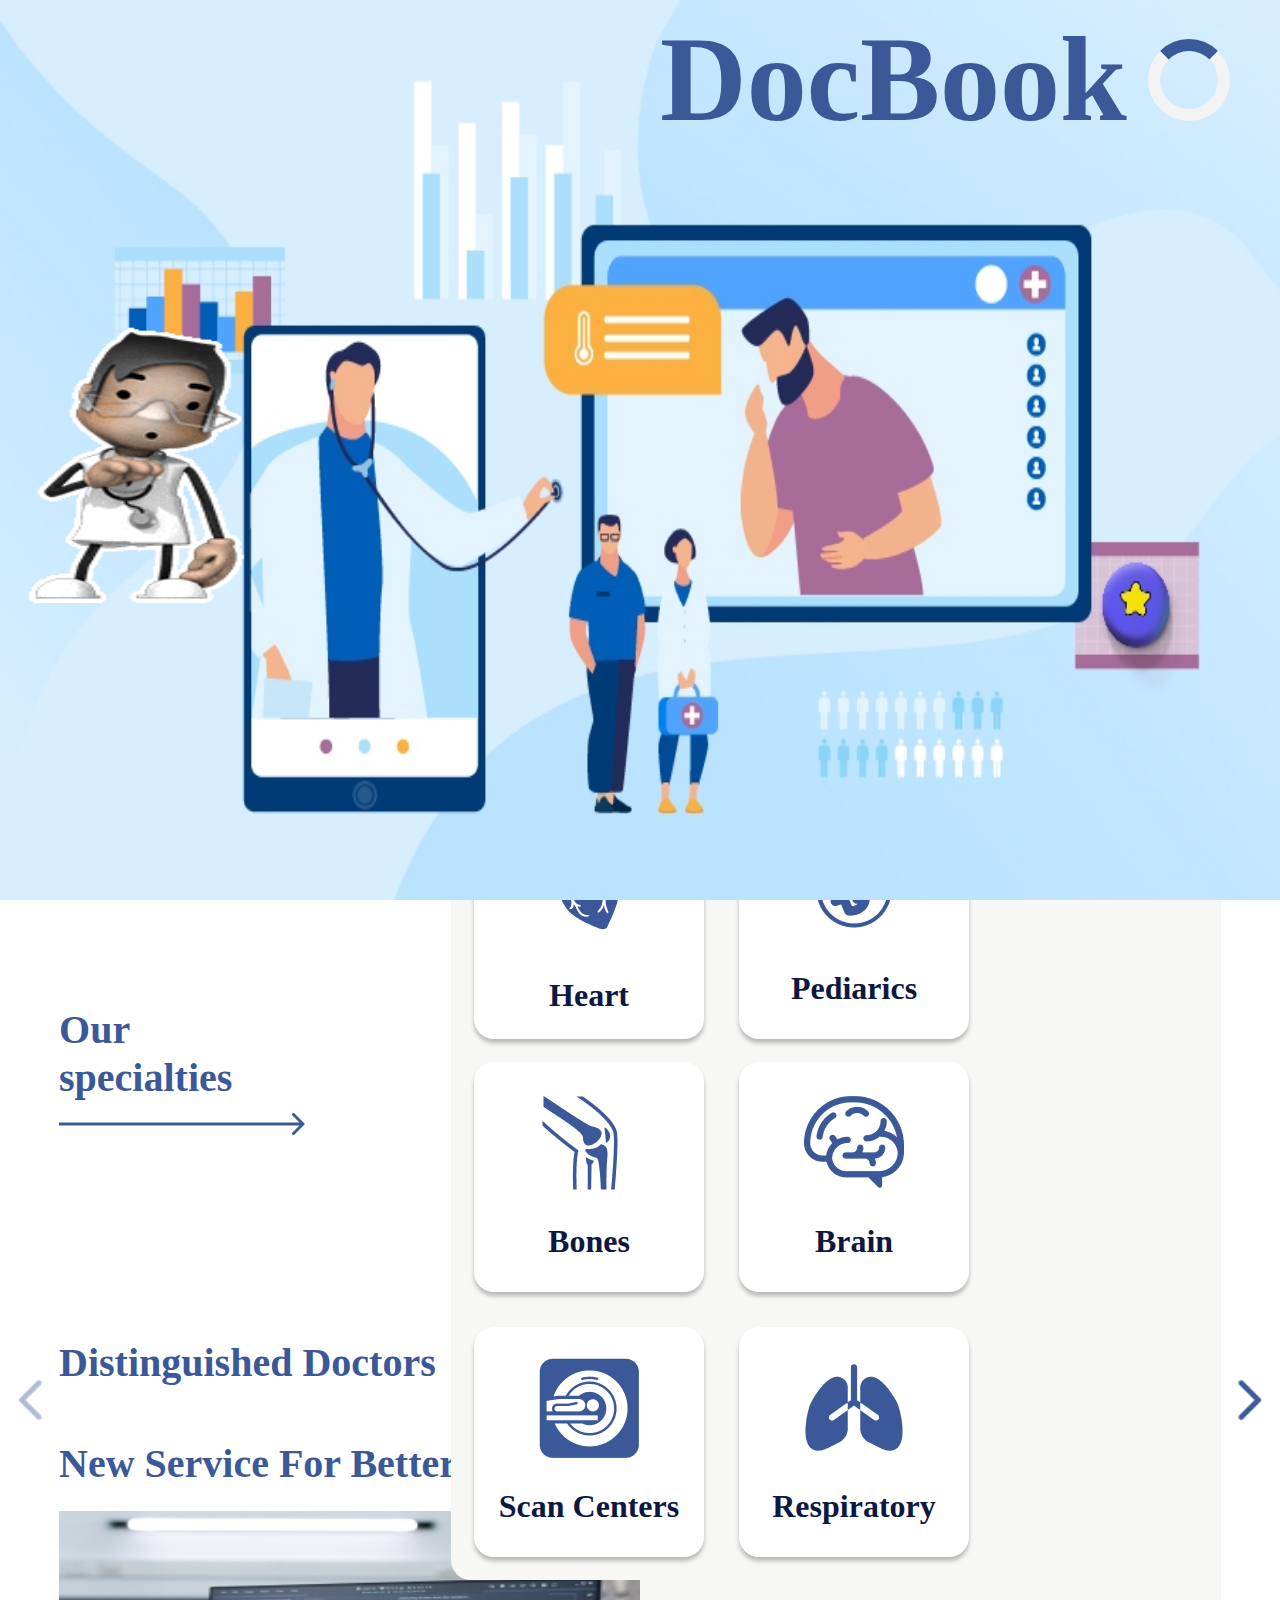
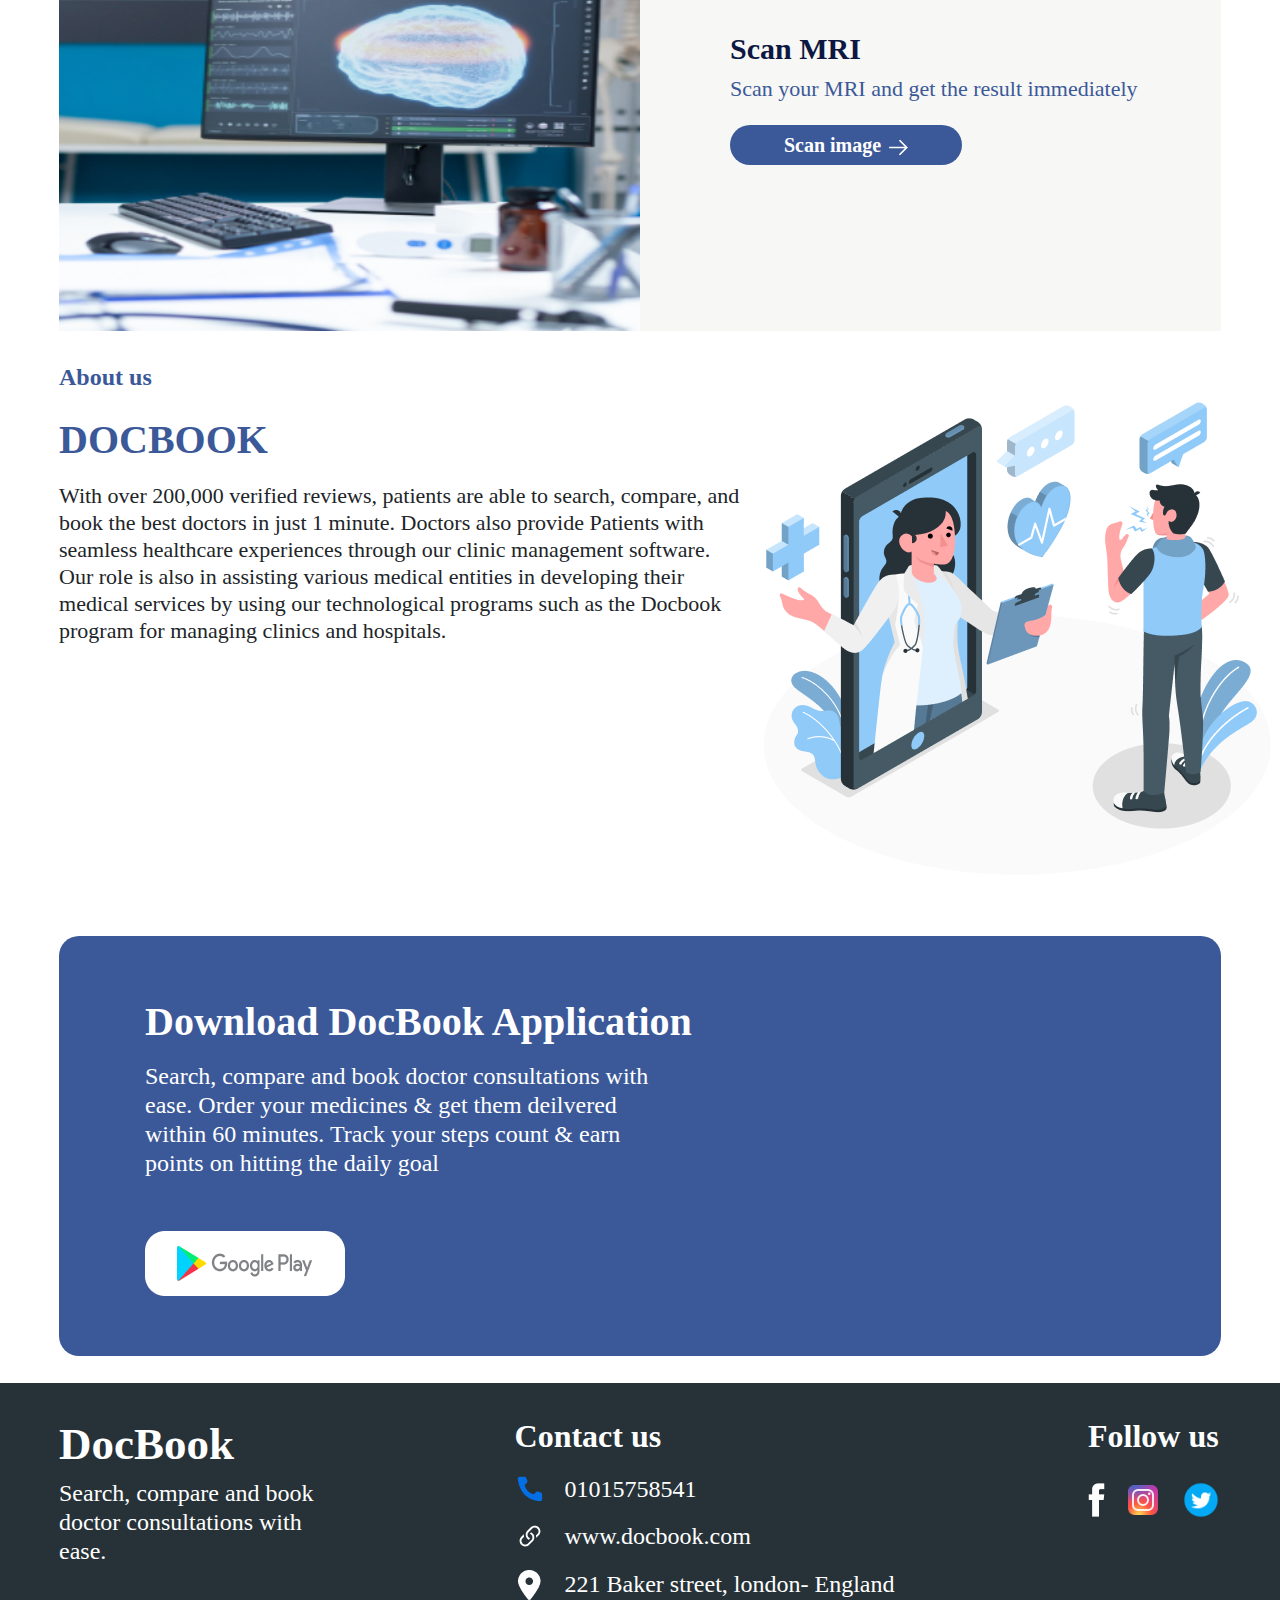
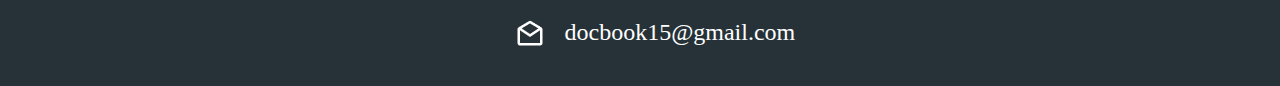
<file: index.html>
<!DOCTYPE html>
<html lang="en" style="overflow: hidden">
    <head>
        <meta charset="UTF-8">
        <meta http-equiv="X-UA-Compatible" content="IE=edge">
        <meta name="viewport" content="width=device-width, initial-scale=1.0">
        <title>DocBook</title>
        <link rel="stylesheet" href="css/aid/bootstrap.min.css">
        <link rel="stylesheet" href="css/aid/all.min.css">
        <link rel="stylesheet" href="css/style.css">
    </head>
    <body>
        <div id="overlay"></div>
        <div id="content">
            <div class="are2"></div>
            <div class="over"></div>
            <div class="sign-in"></div>
            <div class="are"></div>
            <header></header>
            <div class="landing">
                <h2>Consult a doctor anytime, anywhere by <span>video call</span></h2>
                <p>Talk to doctors using video quickly and easily from your place and also using conversations</p>
                <div>
                    <button>Call a doctor video</button>
                    <button>Unlimited chat</button>
                </div>
            </div>
            <div class="specialties">
                <div class="content">
                    <div>
                        <h3>Our specialties</h3>
                        <img src="images/arrow.png">
                    </div>
                    <div class="parent">
                        <div>
                            <img src="images/heart.png">
                            <h4>Heart</h4>
                        </div>
                        <div>
                            <img src="images/pediarics.png">
                            <h4>Pediarics</h4>
                        </div>
                        <div>
                            <img src="images/bones.png">
                            <h4>Bones</h4>
                        </div>
                        <div>
                            <img src="images/brain.png">
                            <h4>Brain</h4>
                        </div>
                        <div>
                            <img src="images/scan.png">
                            <h4>Scan Centers</h4>
                        </div>
                        <div>
                            <img src="images/respiratory.png">
                            <h4>Respiratory</h4>
                        </div>
                    </div>
                </div>
            </div>
            <div class="distinguished">
                <div class="content">
                    <h3>Distinguished Doctors</h3>
                    <div class="parent"></div>
                    <span></span>
                    <img src="images/slider.png" class="slider1">
                    <img src="images/slider2.png" class="slider2">
                </div>
            </div>
            <div class="new">
                <div class="content">
                    <h3>New Service For Better Healthcare</h3>
                    <div class="box">
                        <img src="images/mri.png" class="mri">
                        <div>
                            <h5>Scan MRI</h5>
                            <p>Scan your MRI and get the result immediately</p>
                            <button>Scan image<img src="images/arrow2.png"></button>
                        </div>
                    </div>
                </div>
            </div>
            <div class="about">
                <div class="content">
                    <div>
                        <h6>About us</h6>
                        <h3>DOCBOOK</h3>
                        <p>With over 200,000 verified reviews, patients are able to search, compare, and book the best doctors in just 1 minute. Doctors also provide Patients with seamless healthcare experiences through our clinic management software.<br>Our role is also in assisting various medical entities in developing their medical services by using our technological programs such as the Docbook program for managing clinics and hospitals.</p>
                    </div>
                    <img src="images/about.png">
                </div>
            </div>
            <div class="download">
                <div class="content">
                    <h3>Download DocBook Application</h3>
                    <p>Search, compare and book doctor consultations with ease. Order your medicines & get them deilvered within 60 minutes. Track your steps count & earn points on hitting the daily goal</p>
                    <a href="https://play.google.com/store/games" target="_blank">
                        <img src="images/google.png">
                    </a>
                </div>
            </div>
            <div class="contact"></div>
        </div>
        <script src="js/assests/domain.js"></script>
        <script src="js/aid/bootstrap.bundle.min.js"></script>
        <script src="js/aid/all.min.js"></script>
        <script src="js/aid/jquery-3.6.1.min.js"></script>
        <script src="js/components/headerAndFooter.js"></script>
        <script src="js/components/signInAndAre.js"></script>
        <script src="js/components/overlayLoading.js"></script>
        <script src="js/main.js"></script>
    </body>
</html>
</file>
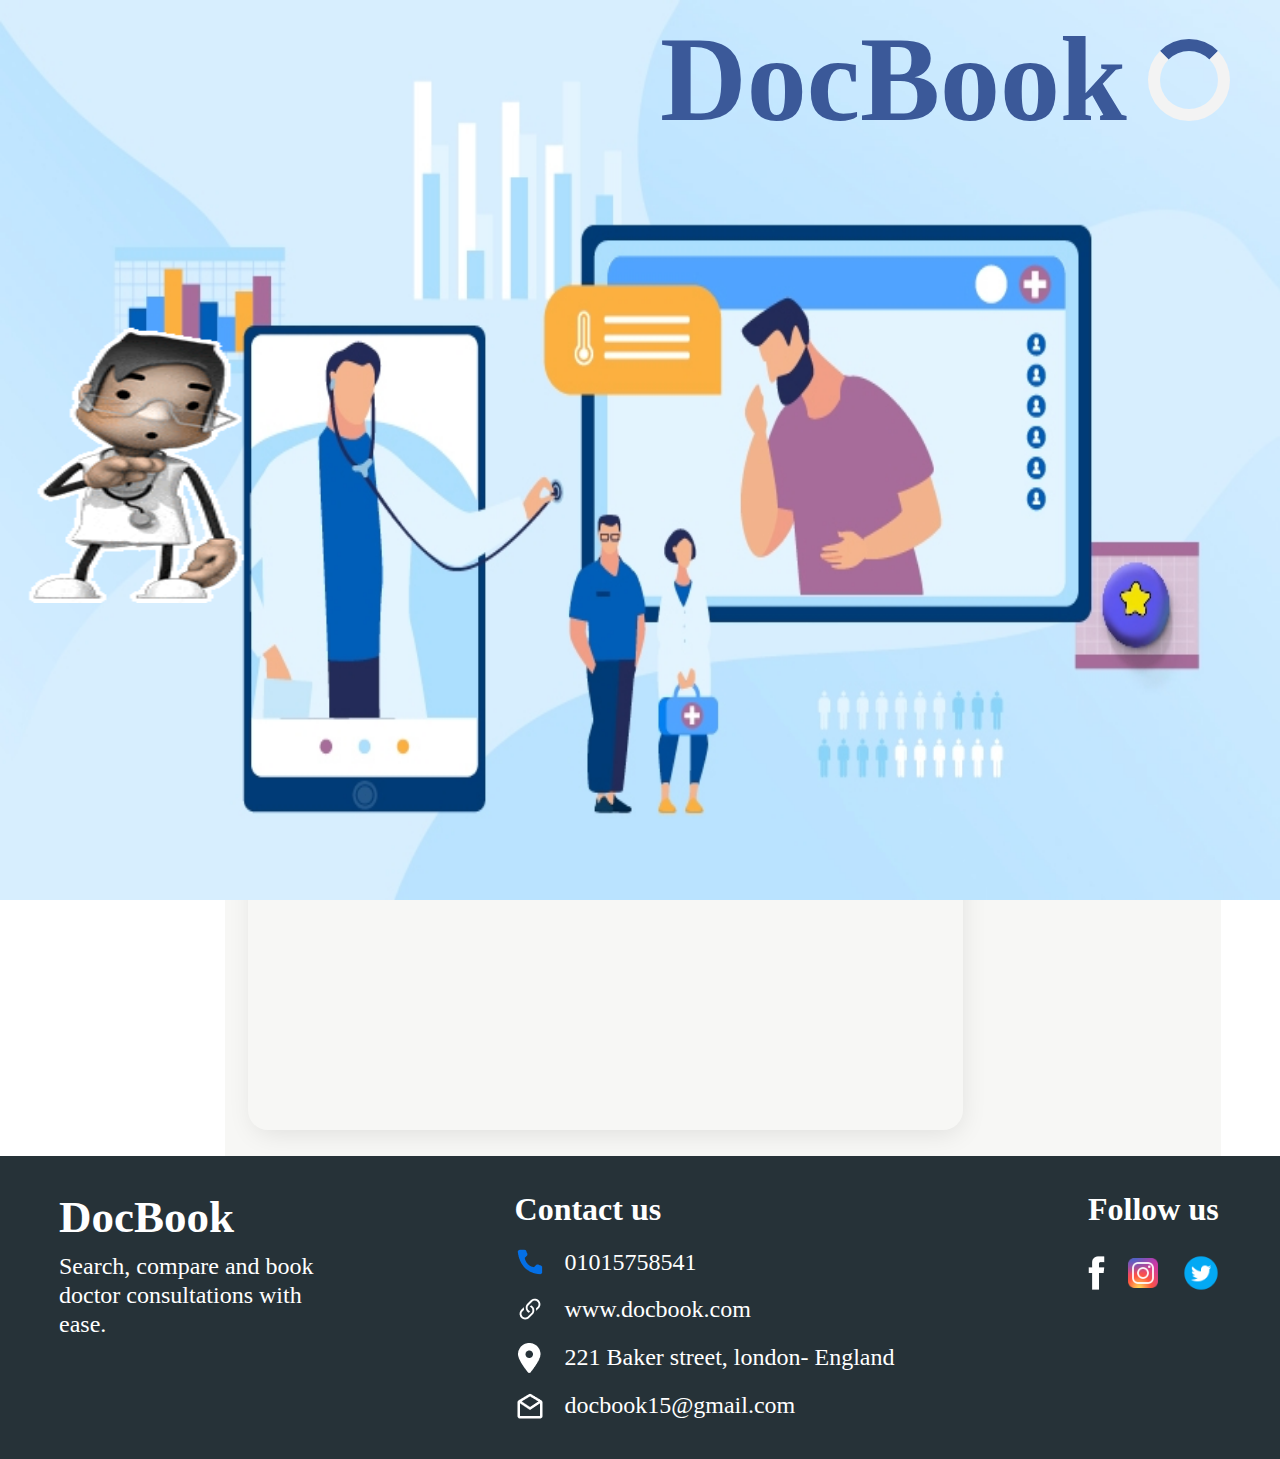
<file: docProfForHimself.html>
<!DOCTYPE html>
<html lang="en">
    <head>
        <meta charset="UTF-8">
        <meta http-equiv="X-UA-Compatible" content="IE=edge">
        <meta name="viewport" content="width=device-width, initial-scale=1.0">
        <title>Your Profile | DocBook</title>
        <link rel="stylesheet" href="css/aid/bootstrap.min.css">
        <link rel="stylesheet" href="css/aid/all.min.css">
        <link rel="stylesheet" href="css/style.css">
        <link rel="stylesheet" href="css/docProfForHimself.css">
    </head>
    <body>
        <div id="overlay"></div>
        <div id="content">
            <div class="note"></div>
            <div class="over"></div>
            <header></header>
            <div class="parent">
                <div class="content">
                    <nav></nav>
                    <div class="profile">
                        <h3>Profile</h3>
                        <div class="content2">
                            <div class="box"></div>
                            <img class="animate">
                        </div>
                        <div class="content3">
                            <div class="head">
                                <span>Calendar</span>
                                <div class="second">
                                    <button>Edit</button>
                                    <button>Save</button>
                                </div>
                            </div>
                            <div class="content4">
                                <div class="wrapper">
                                    <header></header>
                                    <div class="calendar"></div>
                                </div>
                                <div>
                                    <div class="duration">
                                        <h5>Session duration</h5>
                                        <div class="buttons">
                                            <button class="active">30 min</button>
                                            <button>1 hr</button>
                                        </div>
                                    </div>
                                    <div class="times">
                                        <h5>For <span></span>, red the times you won't work at ...</h5>
                                        <div class="buttons2"></div>
                                    </div>
                                </div>
                            </div>
                        </div>
                        <div class="reviews"></div>
                        <div class="outer">
                            <div class="comments"></div>
                        </div>
                    </div>
                    <div class="dash">
                        <div class="left">
                            <h2>Dashboard</h2>
                            <div class="greating">
                                <h2>Hello,<span>Dr.Sara</span></h2>
                                <p>Have a nice day at work</p>
                            </div>
                            <h5>Today Appointments</h5>
                            <div class="outer">
                                <div class="box"></div>
                            </div>
                        </div>
                        <div class="right">
                            <h5>Weekly reports</h5>
                            <div class="status">
                                <div>
                                    <div>
                                        <img src="./images/patient.png">
                                    </div>
                                    <span>Total patient</span>
                                    <span>Not Yet!</span>
                                </div>
                                <div>
                                    <div>
                                        <img src="./images/payment.png">
                                    </div>
                                    <span>Total payment</span>
                                    <span>Not Yet!</span>
                                </div>
                                <div>
                                    <div>
                                        <img src="./images/payment.png">
                                    </div>
                                    <span>Net profit</span>
                                    <span>Not Yet!</span>
                                </div>
                                <div>
                                    <div>
                                        <img src="./images/rate3.png">
                                    </div>
                                    <span>Ratings</span>
                                    <span>Not Yet!</span>
                                </div>
                            </div>
                            <h5>Next patient details</h5>
                            <div class="father">
                                <div class="child"></div>
                                <div class="control">
                                    <a href="https://genius0x1.github.io/camera/DocBookVideoAndChat.html" target="_blank">
                                        <img src="./images/video2.png">
                                        <span>Video</span>
                                    </a>
                                    
                                    <div>
                                        <img src="./images/note.png">
                                        <span>Note</span>
                                    </div>
                                </div>
                            </div>
                        </div>
                    </div>
                    <div class="setting">
                        <img src="./images/edit.png" class="back">
                        <div class="space">
                            <div class="content2">
                                <h4>Edit Profile</h4>
                                <div class="forms">
                                    <div class="left"></div>
                                    <div class="right">
                                        <div class="change">
                                            <h3>Change Password</h3>
                                            <div>
                                                <input type="password" placeholder="Current password">
                                                <div>
                                                    <span class="to-show">
                                                        <i class="fa-regular fa-eye-slash"></i>
                                                    </span>
                                                    <span class="to-hide">
                                                        <i class="fa-regular fa-eye"></i>
                                                    </span>
                                                </div>
                                            </div>
                                            <div>
                                                <input type="password" placeholder="New password">
                                                <div>
                                                    <span class="to-show">
                                                        <i class="fa-regular fa-eye-slash"></i>
                                                    </span>
                                                    <span class="to-hide">
                                                        <i class="fa-regular fa-eye"></i>
                                                    </span>
                                                </div>
                                            </div>
                                            <div>
                                                <input type="password" placeholder="Confirm password">
                                                <div>
                                                    <span class="to-show">
                                                        <i class="fa-regular fa-eye-slash"></i>
                                                    </span>
                                                    <span class="to-hide">
                                                        <i class="fa-regular fa-eye"></i>
                                                    </span>
                                                </div>
                                            </div>
                                            <button>Save</button>
                                            <div class="spinner"></div>
                                        </div>
                                    </div>
                                </div>
                            </div>
                        </div>
                    </div>
                </div>
            </div>
            <div class="contact"></div>
        </div>
        <script src="js/assests/domain.js"></script>
        <script src="js/aid/bootstrap.bundle.min.js"></script>
        <script src="js/aid/all.min.js"></script>
        <script src="js/aid/jquery-3.6.1.min.js"></script>
        <script src="js/components/overlayLoading.js"></script>
        <script src="js/components/headerAndFooter.js"></script>
        <script src="js/components/animate.js"></script>
        <script src="js/components/calender.js"></script>
        <script src="js/docProfForHimself.js"></script>
        <script src="js/assests/editProfImg.js"></script>
        <script src="js/assests/showPassword.js"></script>
    </body>
</html>
</file>
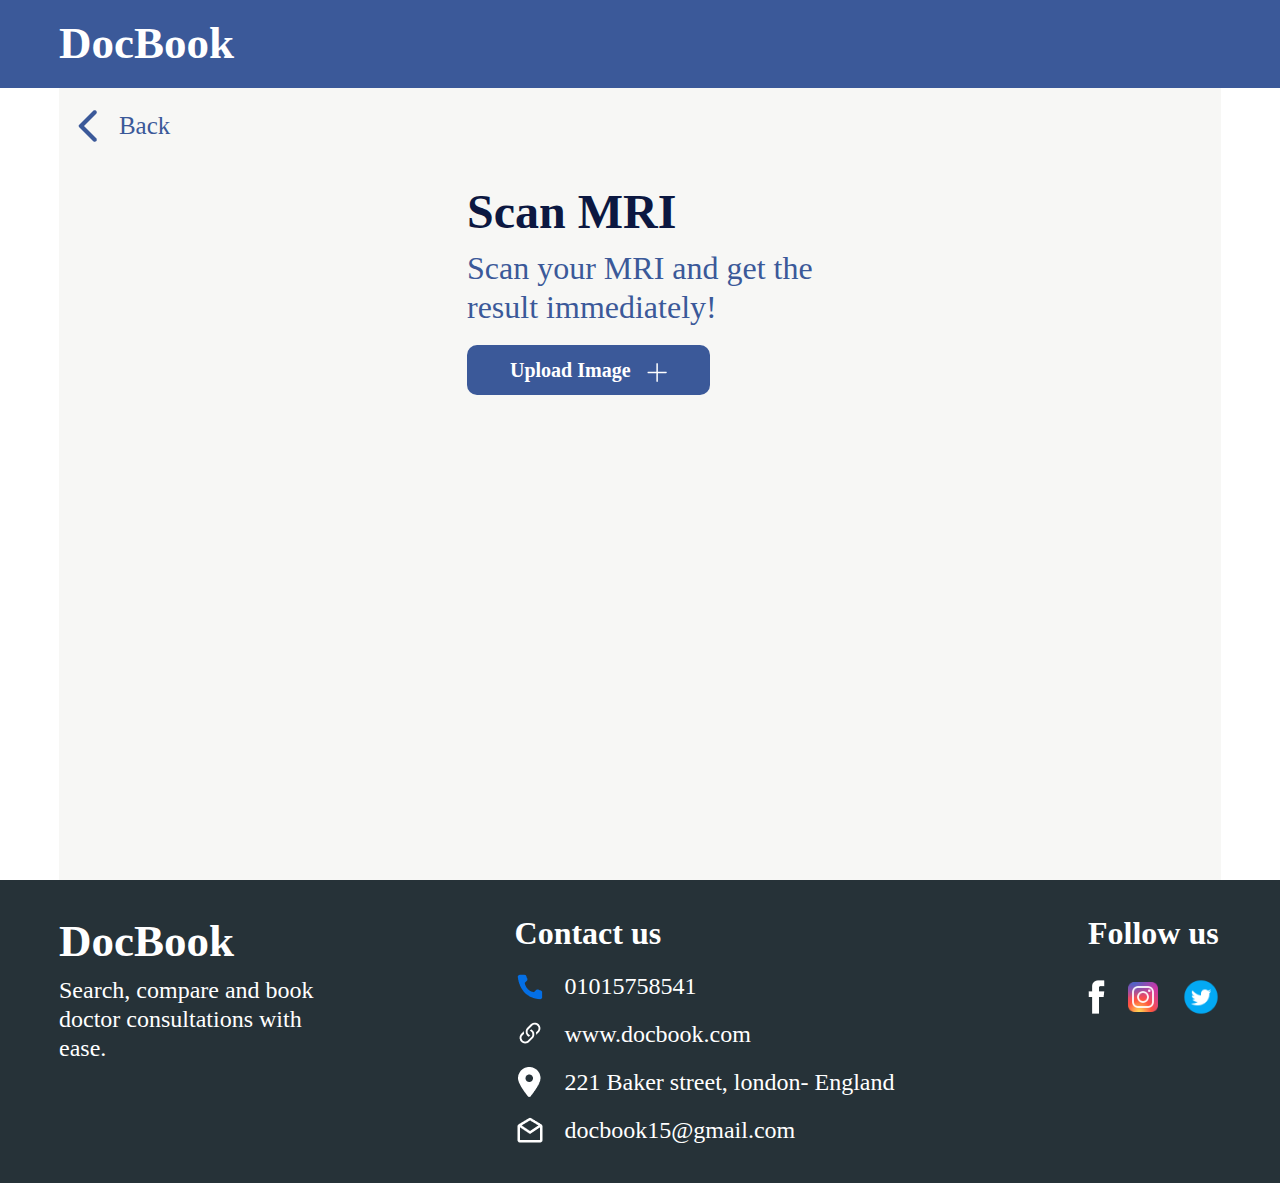
<file: scan.html>
<!DOCTYPE html>
<html lang="en">
    <head>
        <meta charset="UTF-8">
        <meta http-equiv="X-UA-Compatible" content="IE=edge">
        <meta name="viewport" content="width=device-width, initial-scale=1.0">
        <title>Scan MRI | DocBook</title>
        <link rel="stylesheet" href="css/aid/bootstrap.min.css">
        <link rel="stylesheet" href="css/aid/all.min.css">
        <link rel="stylesheet" href="css/style.css">
        <link rel="stylesheet" href="css/scan.css">
    </head>
    <body>
        <div class="result">
            <img src="images/good.png">
            <span>Good News</span>
            <p>You don’t have this disease!</p>
            <button>Done</button>
        </div>
        <div class="result">
            <img src="images/bad.png">
            <span>Bad News</span>
            <p>You have this disease!</p>
            <button>Done</button>
        </div>
        <div class="over"></div>
        <header></header>
        <div class="parent">
            <div class="content">
                <div class="back">
                    <img src="./images/back.png">Back
                </div>
                <div class="content2">
                    <h2>Scan MRI</h2>
                    <p>Scan your MRI and get the result immediately!</p>
                    <label for="upload">Upload Image
                        <img src="./images/upload.png">
                    </label>
                    <input type="file" id="upload" hidden/>
                    <div class="spinner"></div>
                </div>
            </div>
        </div>
        <div class="contact"></div>
        <script src="js/assests/domain.js"></script>
        <script src="js/aid/bootstrap.bundle.min.js"></script>
        <script src="js/aid/all.min.js"></script>
        <script src="js/aid/jquery-3.6.1.min.js"></script>
        <script src="js/aid/axios.min.js"></script>
        <script src="js/components/headerAndFooter.js"></script>
        <script src="js/scan.js"></script>
    </body>
</html>
</file>
<file: css/style.css>
:root {
    --main-color: #3B5999;
    --alter-color: #F7F7F5;
    --alter2-color: #0C1841;
}

* {
    box-sizing: border-box
}

body {
    font-family: Calibri;
    position: relative
}

.back-to-top {
    width: 50px;
    height: 50px;
    background: var(--main-color);
    color: #fff;
    line-height: 50px;
    text-align: center;
    text-decoration: none;
    box-shadow: 4px 4px 10px rgba(0, 0, 0, 0.2);
    opacity: 0.5;
    display: none;
    border-radius: 50%;
    position: fixed;
    transition: all 0.3s;
    z-index: 99999;
    right: 6px !important;
    bottom: 6px !important
}

.back-to-top.show {
    display: block
}

.back-to-top.show:hover {
    opacity: 1;
}

.arrow {
    width: 12px; 
    height: 12px;
    background-image: url([data-uri]);
    background-size: contain;
    position: absolute; 
    transform: rotate(-90deg);
    top: 30%;
    left: 40%
}

.arrow:nth-child(2){
    top: 42%
}

@keyframes bounceAlpha {
    0% {opacity: 1; transform: rotate(-90deg) translateX(0px) scale(1);}
    25%{opacity: 0; transform: rotate(-90deg) translateX(10px) scale(0.9);}
    26%{opacity: 0; transform: rotate(-90deg) translateX(-10px) scale(0.9);}
    55% {opacity: 1; transform: rotate(-90deg) translateX(0px) scale(1);}
}

.back-to-top:hover .arrow{
    animation-name: bounceAlpha;
    animation-duration:1.4s;
    animation-iteration-count:infinite;
    animation-timing-function:linear
}

.back-to-top:hover .arrow:nth-child(2){
    animation-name: bounceAlpha;
    animation-duration: 1.4s;
    animation-delay:0.2s;
    animation-iteration-count:infinite;
    animation-timing-function:linear
}

.swal-button {
    background-color: var(--main-color) !important;
}

#overlay {
    display: block;
    width: 100%;
    height: 100%;
    background-repeat: no-repeat;
    background-size: cover;
    position: fixed;
    top: 0;
    left: 0;
    z-index: 9999;
    transition: opacity 1s ease;
    -webkit-transition: opacity 1s ease;
    -moz-transition: opacity 1s ease;
    -ms-transition: opacity 1s ease;
    -o-transition: opacity 1s ease
}

#overlay img:first-of-type {
    width: 100%;
    height: 100%;
}

#overlay .finally {
    width: 570px;
    display: flex;
    align-items: center;
    justify-content: space-between;
    position: absolute;
    top: -10px;
    right: 50px
}

#overlay .finally span {
    font-size: 120px;
    font-weight: 700;
    color: var(--main-color);
}

#loader {
    width: 82px;
    height: 82px;
    border: 12px solid #f3f3f3;
    border-top: 12px solid var(--main-color);
    border-radius: 50%;
    animation: spin 1s linear infinite;
    -webkit-animation: spin 1s linear infinite
}

@keyframes spin {
    0% {
        transform: rotate(0deg);
}
    100% {
        transform: rotate(360deg);
    }
}

.hide-overlay {
    opacity: 0;
    pointer-events: none
}

#overlay img:last-of-type {
    width: 315px;
    height: 315px;
    position: absolute;
    top: 288px;
    left: 10px;
    transform: scaleX(-1);
    -webkit-transform: scaleX(-1);
    -moz-transform: scaleX(-1);
    -ms-transform: scaleX(-1);
    -o-transform: scaleX(-1)
}

.spinner {
    width: 40px !important;
    height: 40px !important;
    position: absolute !important;
    border: 4px solid #e1e1e1;
    border-top: 4px solid var(--main-color);
    border-radius: 50%;
    animation: spin 1s linear infinite !important;
    -webkit-animation: spin 1s linear infinite !important
}

@keyframes spin {
    0% {
        transform: rotate(0deg);
    }
    100% {
        transform: rotate(360deg);
    }
}

.wrapper {
    width: 430px;
    background-color: var(--main-color);
    border-top-left-radius: 20px;
    border-bottom-right-radius: 20px;
    overflow: hidden
}

.wrapper header {
    margin-bottom: 18px;
    padding-top: 18px;
    padding-right: 21.2px;
    padding-left: 16px;
    display: flex;
    justify-content: space-between;
    align-items: center
}

.wrapper header p {
    margin-bottom: 0;
    color: #FFFFFF;
    font-size: 27px;
    font-weight: 700;
    line-height: 33px
}

.wrapper header .icons {
    display: flex;
    gap: 49.8px
}

.wrapper header .icons img {
    cursor: pointer
}

.wrapper .calendar ul {
    list-style: none;
    margin-bottom: 0;
    padding-left: 0;
    background-color: var(--main-color);
    text-align: center;
    display: flex;
    flex-wrap: wrap
}

.wrapper .calendar li {
    margin-bottom: 18px;
    color: #FFFFFF;
    width: calc(100% / 7);
    font-size: 23px;
    line-height: 28px
}

.wrapper .calendar .days li {
    width: calc((100% - 140px) / 7);
    margin-right: 10px;
    margin-left: 10px;
    cursor: pointer;
    position: relative;
    z-index: 1
}

.wrapper .calendar .days li::before {
    content: "";
    width: 40px;
    height: 40px;
    position: absolute;
    z-index: -1;
    top: 50%;
    left: 50%;
    transform: translate(-50%, -50%);
    border-radius: 50%;
    -webkit-border-radius: 50%;
    -moz-border-radius: 50%;
    -ms-border-radius: 50%;
    -o-border-radius: 50%
}

.wrapper .calendar .days li.prev {
    color: #9B9B9B;
    cursor: not-allowed
}

.wrapper .calendar .days li.notmonth {
    opacity: 0;
    cursor: default
}

.wrapper .calendar .days .active {
    color: var(--main-color)
}

.wrapper .calendar .days .active::before {
    background: #FFFFFF
}

.wrapper .dropMenu {
    width: 125px;
    height: 320px;
    padding: 8px 4px;
    background-color: #FFFFFF;
    box-shadow: rgba(0, 0, 0, 0.35) 0px 5px 15px;
    display: none;
    flex-direction: column;
    align-items: center;
    justify-content: space-between;
    position: absolute;
    z-index: 2;
    transform: translate(-100%);
    border-radius: 20px;
    -webkit-border-radius: 20px;
    -moz-border-radius: 20px;
    -ms-border-radius: 20px;
    -o-border-radius: 20px;
    border-top-right-radius: 0;
    -webkit-transform: translate(-100%);
    -moz-transform: translate(-100%);
    -ms-transform: translate(-100%);
    -o-transform: translate(-100%)
}

.wrapper .dropMenu span {
    width: 110px;
    height: 65px;
    font-size: 20px;
    line-height: 24px;
    cursor: pointer;
    display: flex;
    justify-content: center;
    align-items: center;
    border-radius: 20px;
    -webkit-border-radius: 20px;
    -moz-border-radius: 20px;
    -ms-border-radius: 20px;
    -o-border-radius: 20px
}

.wrapper .dropMenu span:hover {
    background-color: var(--main-color);
    color: #FFFFFF;
}

.wrapper .dropMenu .cannot,
.wrapper .dropMenu .duration {
    color: #9B9B9B;
    cursor: not-allowed
}

.wrapper .dropMenu .cannot:hover,
.wrapper .dropMenu .duration:hover {
    background-color: #FFFFFF;
    color: #9B9B9B
}

.reviews {
    width: 715px;
    margin-bottom: 18px;
    padding: 18.5px 253px 20px 18px;
    box-shadow: 2px 7px 27px -4px #0000001A;
    border-radius: 20px;
    -webkit-border-radius: 20px;
    -moz-border-radius: 20px;
    -ms-border-radius: 20px;
    -o-border-radius: 20px
}

.reviews h2 {
    margin-bottom: 18px;
    color: var(--main-color);
    font-size: 24px;
    font-weight: 700;
    line-height: 29px
}

.reviews h2 + div {
    margin-bottom: 8px;
    display: flex;
    justify-content: flex-start;
    gap: 39.1px;
    align-items: center
}

.reviews h2 + div span {
    font-size: 48px;
    font-weight: 400;
    line-height: 59px
}

.reviews h2 + div div img {
    margin-right: 3.5px
}

.reviews p {
    margin-bottom: 10px;
    color: #646262;
    font-size: 20px;
    font-weight: 400;
    line-height: 24px
}

.reviews p ~ div {
    width: 520px
}

.reviews p ~ div div {
    margin-bottom: 8px;
    display: flex;
    justify-content: flex-start;
    align-items: center
}

.reviews p ~ div div:last-of-type {
    margin-bottom: 0
}

.reviews p ~ div div img {
    margin-right: 9.3px
}

.reviews p ~ div div span {
    margin-right: 18px;
    font-size: 20px;
    line-height: 24px
}

.reviews p ~ div div span:nth-of-type(2) {
    min-width: 343px;
    background-color: rgb(208, 208, 208);
    height: 2px;
}

.reviews p ~ div div span:nth-of-type(2) span {
    display: block;
    height: 2px;
    background-color: var(--main-color)
}

.reviews p ~ div div:nth-of-type(2) span:nth-of-type(2) span {
    background-color: #4AA94E
}

.reviews p ~ div div:nth-of-type(3) span:nth-of-type(2) span {
    background-color: #FFD233
}

.reviews p ~ div div:nth-of-type(4) span:nth-of-type(2) span {
    background-color: orange
}

.reviews p ~ div div:nth-of-type(5) span:nth-of-type(2) span {
    background-color: #FF0404
}

.reviews p ~ div div .handle {
    display: block;
    width: 200px
}

.outer {
    width: 715px;
    padding: 18px 8px 18px 18px;
    margin-bottom: 12.2px;
    box-shadow: 2px 7px 27px -4px #0000001A;
    border-radius: 20px;
    -webkit-border-radius: 20px;
    -moz-border-radius: 20px;
    -ms-border-radius: 20px;
    -o-border-radius: 20px
}

.comments {
    height: 320px;
    padding-right: 9px;
    overflow: auto
}

.comments::-webkit-scrollbar {
    width: 4px
}

.comments::-webkit-scrollbar-thumb {
    background-color: var(--main-color);
    border-radius: 50px;
    -webkit-border-radius: 50px;
    -moz-border-radius: 50px;
    -ms-border-radius: 50px;
    -o-border-radius: 50px
}

.comments .full {
    padding-top: 18px;
    padding-bottom: 18px;
    display: flex;
    position: relative;
    border-bottom: 0.5px solid #00000017
}

.comments .full:last-of-type {
    border-bottom: none
}

.comments .full div {
    margin-right: 56px
}

.comments .full div span {
    width: 120px;
    margin-top: 18px;
    font-size: 20px;
    line-height: 24px;
    display: block
}

.comments .full div:nth-of-type(2) {
    margin-right: 0;
    display: flex;
    flex-direction: column;
    justify-content: space-between
}

.comments .full div:nth-of-type(2) div {
    margin-right: 0;
    margin-left: 2.1px
}

.comments .full div:nth-of-type(2) div img {
    margin-right: 3.5px
}

.comments .full div:nth-of-type(2) p {
    margin-bottom: 0;
    font-size: 20px;
    line-height: 24px
}

.comments .full div:nth-of-type(3) {
    position: absolute;
    bottom: 18px;
    left: 170px
}

.comments .full div:nth-of-type(3) input {
    width: 265px;
    height: 40px;
    padding: 8px 50px 10px 8px;
    background-color: #3B599940;
    border: none;
    border-radius: 20px;
    -webkit-border-radius: 20px;
    -moz-border-radius: 20px;
    -ms-border-radius: 20px;
    -o-border-radius: 20px
}

.comments .full div:nth-of-type(3) input::placeholder {
    color: #9B9B9B;
    font-size: 18px;
    line-height: 22px
}

.comments .full div:nth-of-type(3) img {
    cursor: pointer;
    position: absolute;
    top: 50%;
    right: 12px;
    transform: translateY(-50%);
    -webkit-transform: translateY(-50%);
    -moz-transform: translateY(-50%);
    -ms-transform: translateY(-50%);
    -o-transform: translateY(-50%);
}

.are, .are2 {
    width: 573px;
    height: 311px;
    padding: 90px 63px 91px 62px;
    background-color: #FFFFFF;
    text-align: center;
    display: none;
    border-radius: 20px;
    position: absolute;
    z-index: 4;
    top: 50vh;
    left: 50%;
    transform: translate(-50%, -50%);
    -webkit-border-radius: 20px;
    -moz-border-radius: 20px;
    -ms-border-radius: 20px;
    -o-border-radius: 20px;
    -webkit-transform: translate(-50%, -50%);
    -moz-transform: translate(-50%, -50%);
    -ms-transform: translate(-50%, -50%);
    -o-transform: translate(-50%, -50%)
}

.are h4,
.are2 h4 {
    margin-bottom: 38px;
    font-size: 34px;
    font-weight: 700;
    line-height: 42px
}

.are div button, 
.are2 div button { 
    width: 185px; 
    height: 50px;
    background-color: var(--main-color);
    color: #FFFFFF;
    font-size: 20px;
    font-weight: 700;
    line-height: 24px;
    border: none;
    border-radius: 20px; 
    box-shadow: 0px 4px 4px 0px #00000040; 
    -webkit-border-radius: 20px; 
    -moz-border-radius: 20px; 
    -ms-border-radius: 20px; 
    -o-border-radius: 20px
}

.are div span,
.are2 div span {
    margin-right: 9px;
    margin-left: 8px;
    font-size: 20px;
    font-weight: 700;
    line-height: 24px
}

.sign-in {
    padding: 65px;
    background-color: #FFFFFF;
    display: none;
    border-radius: 20px;
    position: absolute;
    z-index: 4;
    top: 50vh;
    left: 50%;
    transform: translate(-50%, -50%);
    -webkit-border-radius: 20px;
    -moz-border-radius: 20px;
    -ms-border-radius: 20px;
    -o-border-radius: 20px;
    -webkit-transform: translate(-50%, -50%);
    -moz-transform: translate(-50%, -50%);
    -ms-transform: translate(-50%, -50%);
    -o-transform: translate(-50%, -50%)
}

.sign-in h4 {
    margin-bottom: 18px;
    color: var(--main-color);
    font-size: 40px;
    line-height: 48px
}

.sign-in p {
    margin-bottom: 37px;
    color: #000000B2;
    font-size: 22px;
    line-height: 27px
}

.sign-in form {
    width: 465px;
    margin-bottom: 17px;
    padding-left: 10px;
    border-bottom: 1px solid #B2B2B1
}

.sign-in form label {
    display: block;
    margin-bottom: 12px;
    font-size: 20px;
    line-height: 24px
}

.sign-in form input { 
    width: 455px; 
    height: 50px;
    margin-bottom: 18px;
    padding-left: 12px;
    background-color: var(--alter-color); 
    border: 1px solid #9B9B9B; 
    border-radius: 10px; 
    -webkit-border-radius: 10px; 
    -moz-border-radius: 10px; 
    -ms-border-radius: 10px; 
    -o-border-radius: 10px
}

.sign-in form input:last-of-type { 
    width: 185px; 
    height: 50px;
    margin-bottom: 39px;
    background-color: var(--main-color);
    color: #FFFFFF;
    font-size: 20px;
    font-weight: 700;
    border: none;
    border-radius: 20px; 
    -webkit-border-radius: 20px; 
    -moz-border-radius: 20px; 
    -ms-border-radius: 20px; 
    -o-border-radius: 20px
}

.sign-in p:last-of-type {
    margin-bottom: 0;
    margin-left: 86px;
    font-size: 20px;
    font-weight: 400;
    line-height: 24px
}

.sign-in p a {
    margin-left: 4px;
    color: var(--main-color);
    font-weight: 700;
    text-decoration: none;
    border-bottom: 1px solid var(--main-color)
}

.over {
    width: 100%;
    height: 100%;
    background-color: rgba(0, 0, 0, 0.528);
    backdrop-filter: blur(3px);
    position: absolute;
    z-index: 3;
    display: none
}

.sure {
    width: 430px;
    padding: 31px 11px;
    background-color: #FFFFFF;
    text-align: center;
    display: none;
    position: absolute;
    z-index: 4;
    top: 50vh;
    left: 50%;
    transform: translate(-50%, -50%);
    border-radius: 15px;
    -webkit-border-radius: 15px;
    -moz-border-radius: 15px;
    -ms-border-radius: 15px;
    -o-border-radius: 15px;
    -webkit-transform: translate(-50%, -50%);
    -moz-transform: translate(-50%, -50%);
    -ms-transform: translate(-50%, -50%);
    -o-transform: translate(-50%, -50%);
}

.sure p {
    margin-bottom: 18px;
    color: var(--main-color);
    font-size: 22px;
    font-weight: 700;
    line-height: 27px
}

.sure div button { 
    width: 113px; 
    height: 45px;
    margin-right: 25px;
    background-color: var(--main-color);
    color: #FFFFFF;
    box-shadow: 0px 4px 4px 0px #00000040;
    line-height: 19px;
    border: none;
    border-radius: 15px; 
    -webkit-border-radius: 15px; 
    -moz-border-radius: 15px; 
    -ms-border-radius: 15px; 
    -o-border-radius: 15px
}

.sure div button:last-of-type {
    margin-right: 0;
    background-color: #FFFFFF;
    color: var(--main-color)
}

.buttonss {
    margin-bottom: 18px;
    display: none;
    justify-content: center;
    gap: 13px
}

.buttonss button { 
    width: 113px; 
    height: 45px;
    background-color: var(--main-color);
    color: #FFFFFF;
    box-shadow: 0px 4px 4px 0px #00000040;
    line-height: 19px;
    border: none;
    border-radius: 15px; 
    -webkit-border-radius: 15px; 
    -moz-border-radius: 15px; 
    -ms-border-radius: 15px; 
    -o-border-radius: 15px
}

.buttonss button:last-of-type {
    background-color: #FFFFFF;
    color: var(--main-color)
}

.content {
    width: 90.78%;
    margin-left: auto;
    margin-right: auto
}

header .content {
    display: flex;
    justify-content: space-between
}

header .content .logo {
    margin-top: 16px;
    margin-bottom: 17px;
    color: var(--main-color);
    font-size: 45px;
    font-weight: 700;
    line-height: 55px;
    text-decoration: none
}

header .content .control {
    width: 66.36%;
    display: flex;
    justify-content: space-between
}

header .content .control .pages {
    width: 51.05%;
    height: 100%;
    padding-left: 0;
    margin-bottom: 0;
    display: flex
}

header .content .control .pages a {
    width: calc(100%/3);
    color: var(--main-color);
    font-size: 23px;
    text-decoration: none;
    cursor: pointer;
    display: flex;
    justify-content: center;
    align-items: center
}

header .content .control a:hover, header .content .control a.active {
    background-color: var(--main-color);
    color: white
}

header .content .control .buttons {
    width: 27.58%;
    display: flex;
    justify-content: space-between;
    align-items: center;
    position: relative
}

header .content .control .buttons p {
    margin-bottom: 0;
    background-color: white;
    color: var(--main-color);
    font-size: 23px;
    cursor: pointer;
    user-select: none
}

header .content .control .buttons a {
    width: 67.12%;
    height: 54px;
    background-color: var(--main-color);
    color: white;
    font-size: 23px;
    text-decoration: none;
    display: flex;
    justify-content: center;
    align-items: center;
    border: none;
    border-radius: 10px;
    -webkit-border-radius: 10px;
    -moz-border-radius: 10px;
    -ms-border-radius: 10px;
    -o-border-radius: 10px
}

header .content .control .buttons img {
    width: 48px;
    height: 48px;
    margin-left: 100%;
    transform: translate(-100%);
    cursor: pointer;
    display: none;
    border-radius: 50%;
    -webkit-border-radius: 50%;
    -moz-border-radius: 50%;
    -ms-border-radius: 50%;
    -o-border-radius: 50%;
    -webkit-transform: translate(-100%);
    -moz-transform: translate(-100%);
    -ms-transform: translate(-100%);
    -o-transform: translate(-100%)
}

header .content .control .buttons .drop {
    width: 137px;
    height: 107px;
    padding: 18px 10px;
    background-color: var(--main-color);
    color: #FFFFFF;    
    font-size: 20px;
    line-height: 24px;
    display: none;
    flex-direction: column;
    align-items: center;
    justify-content: space-between;
    position: absolute;
    bottom: -85px;
    left: 45px;
    border-radius: 15px;
    -webkit-border-radius: 15px;
    -moz-border-radius: 15px;
    -ms-border-radius: 15px;
    -o-border-radius: 15px;
    border-top-right-radius: 0px
}

header .content .control .buttons .drop span {
    cursor: pointer
}

.landing {
    padding-top: 146px;
    background-image: url(../images/landing.png);
    background-size: cover
}

.landing h2 {
    width: 513px;
    margin-left: 162px;
    margin-bottom: 24px;
    font-size: 64px;
    font-weight: 700
}

.landing h2 span {
    color: var(--main-color)
}

.landing p {
    width: 417px;
    margin-bottom: 44px;
    margin-left: 162px;
    color: #263238;
    font-size: 20px;
    font-weight: 700;
    line-height: 24px
}

.landing div button {
    width: 232px;
    height: 60px;
    margin-bottom: 134px;
    margin-left: 162px;
    background-color: var(--main-color);
    color: white;
    box-shadow: 2px 4px 4px 0px #0C18415E;
    font-size: 20px;
    font-weight: 700;
    line-height: 24px;
    border: none;
    border-radius: 20px;
    -webkit-border-radius: 20px;
    -moz-border-radius: 20px;
    -ms-border-radius: 20px;
    -o-border-radius: 20px
}

.landing div button:last-of-type {
    margin-left: 12px;
    background-color: #FFFFFF;
    color: var(--main-color)
}

.specialties {
    height: 464px
}

.specialties .content {
    display: flex;
    justify-content: space-between;
    gap: 146px
}

.specialties .content div h3 {
    margin-top: 155px;
    margin-bottom: 8px;
    color: var(--main-color);
    font-size: 40px;
    font-weight: 700
}

.specialties .content .parent {
    width: 807px;
    padding: 23px;
    background-color: var(--alter-color);
    border-radius: 20px;
    display: flex;
    gap: 35px;
    flex-wrap: wrap;
    position: relative;
    top: -65px;
    -webkit-border-radius: 20px;
    -moz-border-radius: 20px;
    -ms-border-radius: 20px;
    -o-border-radius: 20px
}

.specialties .content .parent div {
    width: 230px;
    height: 230px;
    background-color: #FFFFFF;
    box-shadow: 0px 4px 4px 0px rgba(0, 0, 0, 0.25);
    cursor: pointer;
    display: flex;
    flex-direction: column;
    align-items: center;
    justify-content: center;
    border-radius: 20px;
    -webkit-border-radius: 20px;
    -moz-border-radius: 20px;
    -ms-border-radius: 20px;
    -o-border-radius: 20px
}

.specialties .content .parent div:nth-of-type(1),  
.specialties .content .parent div:nth-of-type(2), 
.specialties .content .parent div:nth-of-type(3){
    margin-bottom: -12px
}

.specialties .content .parent div img {
    margin-bottom: 29px
}

.specialties .content .parent div h4 {
    margin-bottom: 0;
    color: var(--alter2-color);
    font-size: 32px;
    font-weight: 700
}

.distinguished {
    position: relative
}

.distinguished .content h3 {
    margin-top: 24px;
    margin-bottom: 23px;
    color: var(--main-color);
    font-size: 40px;
    font-weight: 700
}

.distinguished .content .parent {
    margin-bottom: 14px;
    display: flex;
    justify-content: space-between;
    gap: 30px;
    overflow: hidden
}

.distinguished .content .parent .box {
    min-width: 310px;
    padding: 20px 15px 21px 15px;
    background-color: var(--alter-color);
    border-radius: 20px;
    -webkit-border-radius: 20px;
    -moz-border-radius: 20px;
    -ms-border-radius: 20px;
    -o-border-radius: 20px
}

.distinguished .content .parent .box .profile {
    width: 100px;
    height: 100px;
    margin-bottom: 18px;
    border: 2px solid var(--alter2-color);
    border-radius: 50%;
    -webkit-border-radius: 50%;
    -moz-border-radius: 50%;
    -ms-border-radius: 50%;
    -o-border-radius: 50%
}

.distinguished .content .parent .box h5 {
    margin-bottom: 10px;
    color: var(--main-color);
    font-size: 30px;
    font-weight: 700
}

.distinguished .content .parent .box .descr {
    margin-bottom: 18px;
    color: var(--alter2-color);
    font-size: 22px;
    line-height: 27px
}

.distinguished .content .parent .box .count {
    margin-bottom: 18px;
    display: flex;
    gap: 19px
}

.distinguished .content .parent .box .count div {
    width: 180px;
    height: 45px;
    background-color: rgba(255, 255, 255, 1);
    box-shadow: 0px 4px 4px 0px rgba(0, 0, 0, 0.25);
    display: flex;
    justify-content: center;
    align-items: center;
    gap: 10px;
    border-radius: 20px;
    -webkit-border-radius: 20px;
    -moz-border-radius: 20px;
    -ms-border-radius: 20px;
    -o-border-radius: 20px
}

.distinguished .content .parent .box .count div span {
    font-size: 22px;
    font-weight: 700
}

.distinguished .content .parent .box .information {
    margin-bottom: 18px;
    display: flex;
    gap: 18.55px
}

.distinguished .content .parent .box .information div { 
    width: 130px;
    height: 130px;
    background-color: #FFFFFF;
    display: flex;
    flex-direction: column;
    align-items: center;
    justify-content: center;
    gap: 12px;
    border-radius: 10px;
    -webkit-border-radius: 10px;
    -moz-border-radius: 10px;
    -ms-border-radius: 10px;
    -o-border-radius: 10px
}

.fa-star {
    font-size: 22px;
    color: #FFD233;
}

.distinguished .content .parent .box .information div .fa-money-check-dollar {
    font-size: 23px;
    color: var(--main-color);
}

.distinguished .content .parent .box .information div span { 
    font-size: 18px
}

.distinguished .content .parent .box .information div span:last-of-type { 
    font-weight: 700
}

.distinguished .content .parent .box button {
    width: 100%;
    height: 56px;
    background-color: var(--main-color);
    color: #FFFFFF;
    font-size: 18px;
    font-weight: 700;
    border: none;
    border-radius: 20px;
    -webkit-border-radius: 20px;
    -moz-border-radius: 20px;
    -ms-border-radius: 20px;
    -o-border-radius: 20px
}

.distinguished .content .parent + span {
    display: block;
    margin-bottom: 30px;
    color: var(--main-color);
    font-size: 25px;
    font-weight: 700;
    text-align: end;
}

.distinguished .content .slider1 {
    width: 50px;
    opacity: 0.4;
    cursor: not-allowed;
    position: absolute;
    top: 50%;
    left: 18px
}

.distinguished .content .slider2 {
    width: 50px;
    cursor: pointer;
    position: absolute;
    top: 50%;
    right: 18px
}

.new .content h3 {
    margin-bottom: 23px;
    color: var(--main-color);
    font-size: 40px;
    font-weight: 700
}

.new .content .box {
    background-color: var(--alter-color);
    margin-bottom: 32px;
    display: flex;
}

.new .content .box .mri {
    width: 50%;
    height: 420px;
}

.new .content .box div {
    width: 50%;
    padding-top: 120px;
    padding-left: 90px
}

.new .content .box div h5 {
    color: var(--alter2-color);
    font-size: 30px;
    font-weight: 700
}

.new .content .box div p {
    margin-bottom: 23px;
    color: var(--main-color);
    font-size: 22px;
    line-height: 27px
}

.new .content .box div button {
    width: 232px;
    height: 40px;
    background-color: var(--main-color);
    color: #FFFFFF;
    font-size: 20px;
    font-weight: 700;
    border: none;
    border-radius: 20px;
    -webkit-border-radius: 20px;
    -moz-border-radius: 20px;
    -ms-border-radius: 20px;
    -o-border-radius: 20px
}

.new .content .box div button img {
    margin-left: 8px
}

.about .content {
    margin-bottom: 41.5px;
    display: flex
}

.about .content div h6 {
    margin-bottom: 23px;
    color: var(--main-color);
    font-size: 24px;
    font-weight: 700;
    line-height: 29px
}

.about .content div h3 {
    margin-bottom: 18px;
    color: var(--main-color);
    font-size: 40px;
    font-weight: 700;
    line-height: 49px
}

.about .content div p {
    width: 689px;
    font-size: 22px;
    line-height: 27px
}

.download .content {
    margin-bottom: 27px;
    padding-top: 61px;
    padding-bottom: 60px;
    padding-left: 86px;
    background-color: var(--main-color);
    border-radius: 20px;
    -webkit-border-radius: 20px;
    -moz-border-radius: 20px;
    -ms-border-radius: 20px;
    -o-border-radius: 20px
}

.download .content h3 {
    margin-bottom: 16px;
    color:#FFFFFF;
    font-size: 40px;
    font-weight: 700;
    line-height: 49px
}

.download .content p {
    width: 513px;
    height: 153px;
    color: #FFFFFF;
    font-size: 24px;
    line-height: 29px
}

.contact {
    background-color: #263238
}

.contact .content {
    padding-top: 34px;
    padding-bottom: 38px;
    display: flex;
    justify-content: space-between;
    align-items: flex-start
}

.contact .content .doc h4 {
    color: #FFFFFF;
    font-size: 45px;
    font-weight: 700;
}

.contact .content .doc p {
    width: 262px;
    color: #FFFFFF;
    font-size: 24px;
    line-height: 29px;
}

.contact .content .contact2 h4 {
    margin-bottom: 19px;
    font-size: 32px;
    font-weight: 700;
    line-height: 39px;
    color: #FFFFFF
}

.contact .content .contact2 .box {
    display: flex;
    align-items: center;
    gap: 20px
}

.contact .content .contact2 .box:not(:last-of-type) {
    margin-bottom: 18px
}

.contact .content .contact2 .box .ico {
    width: 30px;
    text-align: center
}

.contact .content .contact2 .box p {
    margin-bottom: 0;
    color: #FFFFFF;
    font-size: 24px;
    font-weight: 400;
    line-height: 29px
}

.contact .content .images h4 {
    color: #FFFFFF;
    font-size: 32px;
    font-weight: 700;
}

.contact .content .images div {
    margin-top: 25px;
    display: flex;
    justify-content: center;
    align-items: center;
    gap: 18px
}
</file>
<file: css/docProfForHimself.css>
:root {
    --main-color: #3B5999;
    --alter-color: #F7F7F5;
    --alter2-color: #0C1841;
}

html {
    overflow: hidden;
    overflow-x: hidden !important;
}

.note {
    width: 336px;
    height: 352px;
    padding: 15px 18px 48px 18px;
    background-color: #FFFFFF;
    box-shadow: 2px 7px 27px -4px #0000001A;
    display: none;
    position: absolute;
    z-index: 4;
    top: 50vh;
    left: 50%;
    transform: translate(-50%, -50%);
    border-radius: 10px;
    -webkit-border-radius: 10px;
    -moz-border-radius: 10px;
    -ms-border-radius: 10px;
    -o-border-radius: 10px;
    -webkit-transform: translate(-50%, -50%);
    -moz-transform: translate(-50%, -50%);
    -ms-transform: translate(-50%, -50%);
    -o-transform: translate(-50%, -50%)
}

.note h5 {
    margin-bottom: 19px;
    color: var(--main-color);
    font-size: 22px;
    font-weight: 700;
    line-height: 27px
}

.note h5 + div {
    height: 204px;
    margin-bottom: 9px;
    padding: 8px 108px 93px 8px;
    background-color: #3B599940;
    border-radius: 10px;
    -webkit-border-radius: 10px;
    -moz-border-radius: 10px;
    -ms-border-radius: 10px;
    -o-border-radius: 10px
}

.note h5 + div h6 {
    margin-bottom: 12px;
    color: var(--alter2-color);
    font-size: 14px;
    line-height: 17px
}

.note h5 + div textarea {
    width: 169px;
    height: 158px;
    background-color: transparent;
    font-size: 18px;
    line-height: 22px;
    resize: none;
    outline: none;
    border: none
}

.note > span {
    display: flex;
    justify-content: space-between;
    align-items: center
}

.note span div span {
    margin-left: 8px;
    margin-right: 50px;
    color: var(--main-color)
}

.note span button { 
    width: 113px; 
    height: 45px;
    background-color: var(--main-color);
    color: #FFFFFF;
    font-size: 16px;
    line-height: 19px;
    border: none;
    border-radius: 15px; 
    -webkit-border-radius: 15px; 
    -moz-border-radius: 15px; 
    -ms-border-radius: 15px; 
    -o-border-radius: 15px
}

.note span .spinner {
    bottom: 35px;
    left: 151px;
    display: none
}

header {
    display: none
}

.parent .content {
    display: flex;
    justify-content: space-between
}

.parent .content nav {
    width: 229px;
    height: 100vh;
    background-color: var(--main-color);
    position: sticky;
    top: 0
}

.parent .content nav div:first-of-type {
    text-align: center
}

.parent .content nav div img {
    width: 90px;
    height: 90px;
    margin: auto;
    margin-top: 20.6px;
    margin-bottom: 21.3px;
    border-radius: 50%;
    -webkit-border-radius: 50%;
    -moz-border-radius: 50%;
    -ms-border-radius: 50%;
    -o-border-radius: 50%
}

.parent .content nav h3 {
    margin-bottom: 51.3px;
    color: #FFFFFF;
    font-size: 24px;
    font-weight: 700;
    line-height: 29px;
    text-align: center
}

.parent .content nav div:not(:first-of-type) {
    color: #FFFFFF;
    padding-top: 10.55px;
    padding-bottom: 10.64px;
    padding-left: 15px;
    font-size: 22px;
    font-weight: 700;
    line-height: 27px;
    cursor: pointer
}

.parent .content nav div.active,  
.parent .content nav div:not(:first-of-type):hover {
    background-color: #FFFFFF;
    color: var(--main-color)
}

.parent .content .profile {
    width: 995.61px;
    padding-right: 23px;
    padding-bottom: 26px;
    padding-left: 23px;
    background-color: var(--alter-color)
}

.parent .content .profile h3 {
    margin-top: 20px;
    margin-bottom: 21px;
    color: var(--main-color);
    font-size: 28px;
    font-weight: 700;
    line-height: 34px
}

.parent .content .profile .content2 {
    margin-bottom: 22px;
    display: flex;
    gap: 90px;
}

.parent .content .profile .content2 .box {
    min-width: 473px;
    height: 500px;
    padding: 18px 30px 18px 18px;
    padding-top: 18px;
    padding-right: 30px;
    padding-left: 18px;
    background-color: #FFFFFF;
    box-shadow: 2px 7px 27px -4px #0000001A;
    border-radius: 20px;
    -webkit-border-radius: 20px;
    -moz-border-radius: 20px;
    -ms-border-radius: 20px;
    -o-border-radius: 20px
}

.parent .content .profile .content2 .box .main {
    margin-bottom: 69px;
    display: flex;
    align-items: center
}

.parent .content .profile .content2 .box .main img {
    width: 120px;
    height: 120px;
    margin-right: 22px;
    border: 2px solid var(--alter2-color);
    border-radius: 50%;
    -webkit-border-radius: 50%;
    -moz-border-radius: 50%;
    -ms-border-radius: 50%;
    -o-border-radius: 50%
}

.parent .content .profile .content2 .box .main div h4 {
    margin-bottom: 12px;
    color: var(--main-color);
    font-size: 28px;
    font-weight: 700;
    line-height: 34px
}

.parent .content .profile .content2 .box .main div p {
    width: 205px;
    margin-bottom: 0;
    color: #646262;
    font-size: 20px;
    font-weight: 400;
    line-height: 24px
}

.parent .content .profile .content2 .box .about {
    margin-bottom: 20px;
    display: flex;
    align-items: flex-start
}

.parent .content .profile .content2 .box h5 {
    margin-bottom: 20px;
    color: var(--main-color);
    font-size: 26px;
    font-weight: 700;
    line-height: 21px
}

.parent .content .profile .content2 .box .about h5 {
    margin-right: 22px
}

.parent .content .profile .content2 .box .about p {
    width: 287px;
    margin-bottom: 0;
    color: #646262;
    font-size: 20px;
    font-weight: 400;
    line-height: 24px
}

.parent .content .profile .content2 .box h5 span {
    margin-left: 4px;
    color: #646262;
    font-size: 20px;
    font-weight: 400;
    line-height: 24px
}

.parent .content .profile .content2 .box h5:nth-of-type(2) span {
    margin-left: 74px
}

.parent .content .profile .content2 .box h5:nth-of-type(3) span {
    margin-left: 47px
}

.exit {
    font-size: 40px;
    cursor: pointer;
    position: absolute;
    z-index: 1;
    right: 115px
}

.animate {
    width: 500px;
    height: 500px
}

.progress-bar {
    width: 100%;
    height: 60px;
    margin-bottom: 20px;
    background-color: var(--main-color);
    overflow: hidden;
    border-radius: 10px;
    -webkit-border-radius: 10px;
    -moz-border-radius: 10px;
    -ms-border-radius: 10px;
    -o-border-radius: 10px
}

.progress {
    width: 100%;
    height: 100%;
    position: relative;
    background-color: var(--main-color);
    animation: progressAnimation 8s linear infinite;
    -webkit-animation: progressAnimation 8s linear infinite;
}

@keyframes progressAnimation {
    0% { transform: translateX(100%);}
    100% { transform: translateX(-100%);}
}

.text {
    color: #fff;
    font-size: 33px;
    font-weight: bold;
    position: absolute;
    top: 50%;
    left: 50%;
    transform: translate(-50%, -50%);
    -webkit-transform: translate(-50%, -50%);
    -moz-transform: translate(-50%, -50%);
    -ms-transform: translate(-50%, -50%);
    -o-transform: translate(-50%, -50%)
}

.parent .content .profile .content3 {
    margin-bottom: 22px;
    background-color: #FFFFFF;
    border-radius: 20px;
    -webkit-border-radius: 20px;
    -moz-border-radius: 20px;
    -ms-border-radius: 20px;
    -o-border-radius: 20px
}

.parent .content .profile .content3 .head {
    padding-right: 23px;
    padding-left: 18px;
    background-color: #3B599940;
    box-shadow: 0px 4px 4px 0px #00000040;
    display: flex;
    justify-content: space-between;
    align-items: center;
    border-radius: 20px;
    -webkit-border-radius: 20px;
    -moz-border-radius: 20px;
    -ms-border-radius: 20px;
    -o-border-radius: 20px
}

.parent .content .profile .content3 .head .first {
    display: flex;
}

.parent .content .profile .content3 .head span {
    padding-top: 23px;
    padding-bottom: 23px;
    color: var(--main-color);
    font-size: 26px;
    font-weight: 700;
    line-height: 32px;
    cursor: pointer
}

.parent .content .profile .content3 .head button {
    width: 137px;
    height: 54px;
    margin-left: 18px;
    background-color: var(--main-color);
    color: #FFFFFF;
    font-size: 26px;
    font-weight: 700;
    line-height: 32px;
    box-shadow: 0px 4px 4px 0px #00000040;
    border: none;
    border-radius: 10px;
    -webkit-border-radius: 10px;
    -moz-border-radius: 10px;
    -ms-border-radius: 10px;
    -o-border-radius: 10px;
}

.parent .content .profile .content3 .head button:last-of-type {
    display: none
}

.parent .content .profile .content3 .content4 {
    padding-right: 27px;
    padding-bottom: 18px;
    padding-left: 18px;
    display: none;
    justify-content: space-between
}

.parent .content .profile .content3 .content4 .wrapper {
    min-width: 430px;
    border-radius: 20px;
    -webkit-border-radius: 20px;
    -moz-border-radius: 20px;
    -ms-border-radius: 20px;
    -o-border-radius: 20px
}

.parent .content .profile .content3 .content4 .wrapper + div {
    padding-left: 27px
}

.parent .content .profile .content3 .content4 .wrapper + div .duration {
    margin-bottom: 28px;
    display: flex;
    gap: 52px;
    align-items: center
}

.parent .content .profile .content3 .content4 .wrapper + div .duration h5 {
    margin-bottom: 0;
    color: var(--main-color);
    font-size: 24px;
    font-weight: 700;
    line-height: 29px
}

.parent .content .profile .content3 .content4 .wrapper + div .duration .buttons {
    display: flex;
    gap: 16px
}

.parent .content .profile .content3 .content4 .wrapper + div .duration .buttons button {
    width: 73px;
    padding-top: 8px;
    padding-bottom: 8px;
    background-color: #FFFFFF;
    color: var(--main-color);
    font-size: 20px;
    font-weight: 700;
    line-height: 24px;
    box-shadow: 0px 4px 4px 0px #00000040;
    border: none;
    border-radius: 10px;
    -webkit-border-radius: 10px;
    -moz-border-radius: 10px;
    -ms-border-radius: 10px;
    -o-border-radius: 10px
}

.parent .content .profile .content3 .content4 .wrapper + div .duration .buttons .active {
    background-color: var(--main-color);
    color: #FFFFFF
}

.parent .content .profile .content3 .content4 .wrapper + div .times h5 {
    margin-bottom: 18px;
    color: var(--main-color);
    font-size: 24px;
    font-weight: 600;
    line-height: 29px;
}

.parent .content .profile .content3 .content4 .wrapper + div .times h5 span {
        font-size: 28px;
        font-weight: 900
}

@keyframes fade {
    0% {opacity: 0;}
    25% {opacity: 0.25;}
    50% {opacity: 0.5;}
    75% {opacity: 0.75;}
    100% {opacity: 1;}
}

.fade-in {
    animation: fade 1s ease;
    -webkit-animation: fade 1s ease
}

.parent .content .profile .content3 .content4 .wrapper + div .times .buttons2 {
    display: flex;
    justify-content: space-between;
    flex-wrap: wrap
}

.parent .content .profile .content3 .content4 .wrapper + div .times .buttons2 button {
    width: 102px;
    height: 46px;
    margin-bottom: 18px;
    background-color: #3cb371;
    background-image: linear-gradient(#3cb371, #2e8b57);
    box-shadow: 0 3px 3px rgba(0, 0, 0, 0.4), 0 0 10px #3cb371, inset 0 0 7px rgba(0, 0, 0, 0.2);
    color: #FFFFFF;
    font-family: Calibri;
    font-size: 20px;
    font-weight: 700;
    line-height: 24px;
    border: none;
    border-radius: 10px;
    -webkit-border-radius: 10px;
    -moz-border-radius: 10px;
    -ms-border-radius: 10px;
    -o-border-radius: 10px
}

.parent .content .profile .content3 .content4 .wrapper + div .times .buttons2 .unavail,
.parent .content .profile .content3 .content4 .wrapper + div .times .buttons2 .force-unavail {
    background-color: #ff6347;
    background-image: linear-gradient(#ff6347, #cd5c5c);
    box-shadow: 0 3px 3px rgba(0, 0, 0, 0.4), 0 0 10px #ff6347, inset 0 0 7px rgba(0, 0, 0, 0.2)
}

.parent .content .profile .content3 .content4 .wrapper + div .times .buttons2 .force-unavail,
.parent .content .profile .content3 .content4 .wrapper + div .times .buttons2 .booked {
    cursor: not-allowed
}

.parent .content .profile .content3 .content4 .wrapper + div .times .buttons2 .booked {
    background-color: #A9A9A9;
    background-image: linear-gradient(#A9A9A9, #808080);
    box-shadow: 0 3px 3px rgba(0, 0, 0, 0.4), 0 0 10px #A9A9A9, inset 0 0 7px rgba(0, 0, 0, 0.2)
}

.parent .content .profile .content3 .content4 .wrapper + div .times .buttons2 button:nth-of-type(13),
.parent .content .profile .content3 .content4 .wrapper + div .times .buttons2 button:nth-of-type(14),
.parent .content .profile .content3 .content4 .wrapper + div .times .buttons2 button:nth-of-type(15),
.parent .content .profile .content3 .content4 .wrapper + div .times .buttons2 button:nth-of-type(16) {
    margin-bottom: 0
}

.parent .content .profile .reviews {
    margin-bottom: 22px
}

.parent .content .profile .outer {
    margin-bottom: 0
}

.comments {
    height: 336px;
}

.parent .content .dash {
    width: 995.61px;
    padding: 20px 18px 32px 16px;
    background-color: #F7F7F5;
    display: none
}

.parent .content .dash .left h2 {
    margin-bottom: 17px;
    color: var(--main-color);
    font-size: 28px;
    font-weight: 700;
    line-height: 34px
}

.parent .content .dash .left .greating {
    width: 369px;
    margin-bottom: 20px;
    padding: 16px 109px 32px 14px;
    background-color: #FFFFFF;
    position: relative;
    border-radius: 20px;
    -webkit-border-radius: 20px;
    -moz-border-radius: 20px;
    -ms-border-radius: 20px;
    -o-border-radius: 20px
}

.parent .content .dash .left .greating h2 {
    margin-bottom: 8px;
    color: #000000;
    font-size: 26px;
    font-weight: 700;
    line-height: 32px
}

.parent .content .dash .left .greating h2 span {
    margin-left: 5px;
    color: var(--main-color)
}

.parent .content .dash .left .greating p {
    margin-bottom: 0;
    color: #808285;
    font-size: 18px;
    font-weight: 400;
    line-height: 22px
}

.parent .content .dash .left h5 {
    margin-bottom: 8px;
    font-size: 16px;
    font-weight: 700;
    line-height: 20px
}

.parent .content .dash .left .outer,
.parent .content .dash .left .outer2 {
    width: 390px;
    margin-bottom: 23px;
    padding: 12px 7px 12px 10px;
    background-color: #FFFFFF;
    box-shadow: 2px 7px 27px -4px #0000001A;
    border-radius: 10px;
    -webkit-border-radius: 10px;
    -moz-border-radius: 10px;
    -ms-border-radius: 10px;
    -o-border-radius: 10px
}

.parent .content .dash .left .outer .box,
.parent .content .dash .left .outer2 .box2 {
    height: 341px;
    background-color: #FFFFFF;
    overflow: auto;
    border-radius: 10px;
    -webkit-border-radius: 10px;
    -moz-border-radius: 10px;
    -ms-border-radius: 10px;
    -o-border-radius: 10px
}

.parent .content .dash .left .outer .box::-webkit-scrollbar,
.parent .content .dash .left .outer2 .box2::-webkit-scrollbar {
    width: 4px
}

.parent .content .dash .left .outer .box::-webkit-scrollbar-thumb,
.parent .content .dash .left .outer2 .box2::-webkit-scrollbar-thumb {
    background-color: var(--main-color);
    border-radius: 50px;
    -webkit-border-radius: 50px;
    -moz-border-radius: 50px;
    -ms-border-radius: 50px;
    -o-border-radius: 50px
}

.parent .content .dash .left .outer .box .appoint,
.parent .content .dash .left .outer2 .box2 .appoint2 {
    width: 98%;
    margin-bottom: 6.2px;
    padding: 10px;
    background-color: #FFFFFF;
    display: flex;
    justify-content: space-between;
    align-items: center;
    border-radius: 10px;
    -webkit-border-radius: 10px;
    -moz-border-radius: 10px;
    -ms-border-radius: 10px;
    -o-border-radius: 10px
}

.parent .content .dash .left .outer .box .appoint:first-of-type {
    background-color: #3B599940
}

.parent .content .dash .left .outer .box .appoint:last-of-type,
.parent .content .dash .left .outer2 .box2 .appoint2:last-of-type {
    padding-bottom: 0;
    margin-bottom: 0
}

.parent .content .dash .left .outer .box .appoint div {
    display: flex;
    align-items: center
}

.parent .content .dash .left .outer .box .appoint div span {
    margin-left: 10.03px;
    color: var(--main-color);
    font-size: 20px;
    line-height: 24px
}

.parent .content .dash .left .outer .box .appoint div + span {
    font-size: 20px;
    font-weight: 400;
    line-height: 24px
}

.parent .content .dash .left .outer2 .box2 .appoint2 {
    padding: 0;
    display: flex;
    align-items: center;
    margin-bottom: 9px;
    padding-bottom: 10px;
    border-bottom: 1px solid gainsboro;
    border-radius: 0;
    -webkit-border-radius: 0;
    -moz-border-radius: 0;
    -ms-border-radius: 0;
    -o-border-radius: 0;
}

.parent .content .dash .left .outer2 .box2 .appoint2:last-of-type {
    border-bottom: 0;
}

.parent .content .dash .left .outer2 .box2 .appoint2 div:first-of-type {
    display: flex;
    align-items: center;
}

.parent .content .dash .left .outer2 .box2 .appoint2 div:first-of-type span {
    font-size: 20px;
    margin-left: 10px;
    margin-bottom: 0;
}

.parent .content .dash .left .outer2 .box2 .appoint2 div:last-of-type {
    display: flex;
    flex-direction: column;
    align-items: center;
    
}

.parent .content .dash .left .outer2 .box2 .appoint2 div:last-of-type span {
    font-size: 19px;
}

.parent .content .dash .left .outer2 .box2 .appoint2 div:last-of-type span:last-of-type {
    font-size: 16px;
}

.parent .content .dash .right {
    width: 60%;
    padding-top: 40px;
    padding-left: 15px
}

.parent .content .dash .right h5 {
    margin-bottom: 8px;
    font-size: 16px;
    font-weight: 700
}

.parent .content .dash .right .status {
    margin-bottom: 23px;
    display: flex;
    gap: 20px
}

.parent .content .dash .right .status > div {
    width: 129px;
    padding: 20.5px 14px 18px 14px;
    background: linear-gradient(180deg, rgba(59, 89, 153, 0) 0%, rgba(59, 89, 153, 0.25) 100%);
    text-align: center;
    box-shadow: 2px 7px 27px -4px #0000001A;
    border-radius: 10px;
    -webkit-border-radius: 10px;
    -moz-border-radius: 10px;
    -ms-border-radius: 10px;
    -o-border-radius: 10px
}

.parent .content .dash .right .status > div div {
    height: 28px;
    margin-bottom: 19.88px
}

.parent .content .dash .right .status div span {
    margin-bottom: 24px;
    font-size: 17.5px;
    line-height: 22px;
    display: block
}

.parent .content .dash .right .status div span:last-of-type {
    width: 75px;
    height: 36px;
    margin: auto;
    background-color: #FFFFFF;
    color: var(--main-color);
    font-size: 20px;
    font-weight: 700;
    line-height: 24px;
    display: flex;
    justify-content: center;
    align-items: center;
    border-radius: 10px;
    -webkit-border-radius: 10px;
    -moz-border-radius: 10px;
    -ms-border-radius: 10px;
    -o-border-radius: 10px
}

.parent .content .dash .right .father {
    padding: 12px 12px 12px 19px;
    background-color: #FFFFFF;
    border-radius: 10px;
    -webkit-border-radius: 10px;
    -moz-border-radius: 10px;
    -ms-border-radius: 10px;
    -o-border-radius: 10px
}

.parent .content .dash .right .father .child {
    display: flex;
    justify-content: space-between
}

.parent .content .dash .right .father .child .left2 {
    padding-right: 31px;
    text-align: center;
    border-right: 1px solid #403B9940
}

.parent .content .dash .right .father .child .left2 img {
    width: 100px;
    height: 100px;
    margin-bottom: 12px;
    border-radius: 50%;
    -webkit-border-radius: 50%;
    -moz-border-radius: 50%;
    -ms-border-radius: 50%;
    -o-border-radius: 50%
}

.parent .content .dash .right .father .child .left2 h6 {
    margin-bottom: 24px;
    color: var(--alter2-color);
    font-size: 26px;
    font-weight: 700;
    line-height: 32px
}

.parent .content .dash .right .father .child .left2 h6:not(:first-of-type) {
    margin-bottom: 10px;
    color: var(--main-color);
    font-size: 20px;
    line-height: 24px;
    text-align: left
}

.parent .content .dash .right .father .child .left2 span {
    display: block;
    max-width: 178px;
    margin-bottom: 16px;
    font-size: 18px;
    font-weight: 400;
    line-height: 15px;
    text-align: left;
    word-wrap: break-word
}

.parent .content .dash .right .father .child .left2 span:last-of-type {
    margin-bottom: 0
}

.parent .content .dash .right .father .child .right2 .up {
    display: flex;
    gap: 70px
}

.parent .content .dash .right .father .child .right2 .up {
    border-bottom: 1px solid #403B9940
}

.parent .content .dash .right .father .child .right2 .up div h6,
.parent .content .dash .right .father .child .right2 .down div h6 {
    margin-bottom: 14px;
    color: var(--main-color);
    font-size: 22px;
    font-weight: 700;
    line-height: 27px
}

.parent .content .dash .right .father .child .right2 .up div span,
.parent .content .dash .right .father .child .right2 .down div span {
    display: block;
    margin-bottom: 31px;
    font-size: 20px;
    line-height: 24px
}

.parent .content .dash .right .father .child .right2 .down {
    padding-top: 27px;
    display: flex;
    gap: 70px
}

.parent .content .dash .right .father .child .right2 .down div span:last-of-type {
    margin-bottom: 0
}

.parent .content .dash .right .father .control {
    margin-top: 16px;
    display: flex;
    justify-content: flex-end;
    gap: 18px
}

.parent .content .dash .right .father .control div, 
.parent .content .dash .right .father .control a {
    width: 101px;
    height: 40px;
    background-color: #3B599940;
    color: #000000;
    font-family: Calibri;
    font-size: 18px;
    line-height: 22px;
    text-decoration: none;
    cursor: pointer;
    display: flex;
    justify-content: center;
    gap: 9.5px;
    align-items: center;
    border-radius: 10px;
    -webkit-border-radius: 10px;
    -moz-border-radius: 10px;
    -ms-border-radius: 10px;
    -o-border-radius: 10px
}

.parent .content .dash .right .father .control div {
    width: 86px
}

.parent .content .setting {
    width: 995.61px;
    display: none
}
.parent .content .setting .back {
    width: 1058.3px;
    height: 335px;
    position: absolute
}

.parent .content .setting .space {
    height: 1035px;
    position: relative
}

.parent .content .setting .space .content2 {
    padding-bottom: 18px;
    position: absolute;
    top: 133px
}

.parent .content .setting .space .content2 h4 {
    margin-bottom: 10px;
    margin-left: 71px;
    color: #FFFFFF;
    font-size: 20px;
    font-weight: 700;
    line-height: 24px
}

.parent .content .setting .space .content2 .forms {
    margin-left: 27px;
    padding: 22px;
    background-color: #FFFFFF;
    display: flex;
    gap: 150px;
    box-shadow: 2px 7px 27px -4px #0000001A;
    border-radius: 15px;
    -webkit-border-radius: 15px;
    -moz-border-radius: 15px;
    -ms-border-radius: 15px;
    -o-border-radius: 15px
}

.parent .content .setting .space .content2 .forms .left label {
    margin-bottom: 14px;
    margin-left: 22px;
    cursor: pointer;
    position: relative;
    overflow: hidden;
    border-radius: 50%;
    -webkit-border-radius: 50%;
    -moz-border-radius: 50%;
    -ms-border-radius: 50%;
    -o-border-radius: 50%
}

.parent .content .setting .space .content2 .forms .left label img:first-of-type {
    width: 130px;
    height: 130px
}

.parent .content .setting .space .content2 .forms .left label .overlay {
    width: 100%;
    height: 100%;
    background-color: #0000001A;
    position: absolute;
    top: 0
}

.parent .content .setting .space .content2 .forms .left label img:last-of-type {
    position: absolute;
    top: 50%;
    left: 50%;
    transform: translate(-50%, -50%);
    -webkit-transform: translate(-50%, -50%);
    -moz-transform: translate(-50%, -50%);
    -ms-transform: translate(-50%, -50%);
    -o-transform: translate(-50%, -50%)
}

.parent .content .setting .space .content2 .forms .left .buttonss {
    margin-bottom: 25px;
    margin-left: 22px;
    justify-content: flex-start
}

.parent .content .setting .space .content2 .forms .left .buttonss .spinner {
    top: 209px;
    left: 332px;
    display: none
}

.parent .content .setting .space .content2 .forms .left .edit-information {
    padding: 22px;
    background-color: #FBFBFB;
    box-shadow: 2px 7px 27px -4px #0000001A;
    border-radius: 15px;
    -webkit-border-radius: 15px;
    -moz-border-radius: 15px;
    -ms-border-radius: 15px;
    -o-border-radius: 15px
}

.parent .content .setting .space .content2 .forms .left .edit-information h5 {
    margin-bottom: 20px;
    margin-left: 0;
    color: var(--main-color);
    font-size: 20px;
    font-weight: 700;
    line-height: 24px;
}

.parent .content .setting .space .content2 .forms input,
.parent .content .setting .space .content2 .forms .left select, 
.parent .content .setting .space .content2 .forms .left textarea {
    width: 343px;
    height: 50px;
    margin-bottom: 18px;
    padding-top: 14px;
    padding-bottom: 14px;
    padding-left: 22px;
    color: var(--main-color);
    font-size: 18px;
    line-height: 22px;
    display: block;
    border: 1px solid var(--main-color);
    border-radius: 10px;
    -webkit-border-radius: 10px;
    -moz-border-radius: 10px;
    -ms-border-radius: 10px;
    -o-border-radius: 10px
}

.parent .content .setting .space .content2 .forms input:nth-of-type(5)::-webkit-outer-spin-button,
.parent .content .setting .space .content2 .forms input:nth-of-type(5)::-webkit-inner-spin-button {
    -webkit-appearance: none
}

.parent .content .setting .space .content2 .forms input::placeholder,
.parent .content .setting .space .content2 .forms .left textarea::placeholder {
    color: rgb(209, 199, 199);
    font-size: 18px;
    line-height: 22px
}

.parent .content .setting .space .content2 .forms .left select {
    padding: 0;
    padding-left: 16px;
    cursor: pointer;
    appearance: none;
    -webkit-appearance: none;
    -moz-appearance: none;
    background: url('../images/down.png') no-repeat right center;
    background-position: 306px center
}

.parent .content .setting .space .content2 .forms .left textarea {
    height: 121px;
    padding-bottom: 83px;
    overflow: hidden;
    resize: none
}

.parent .content .setting .space .content2 .forms .edit-information button,
.parent .content .setting .space .content2 .forms .right .change button {
    width: 189px;
    height: 50px;
    background-color: var(--main-color);
    color: #FFFFFF;
    font-size: 18px; 
    line-height: 22px;
    border: none;
    border-radius: 10px; 
    -webkit-border-radius: 10px; 
    -moz-border-radius: 10px; 
    -ms-border-radius: 10px; 
    -o-border-radius: 10px
}

.parent .content .setting .space .content2 .forms .edit-information .spinner {
    top: 621px;
    left: 280px;
    display: none
}

.parent .content .setting .space .content2 .forms .right {
    margin-top: 151px
}

.parent .content .setting .space .content2 .forms .right .change {
    padding: 22px;
    background-color: #FBFBFB;
    box-shadow: 2px 7px 27px -4px #0000001A;
    border-radius: 15px;
    -webkit-border-radius: 15px;
    -moz-border-radius: 15px;
    -ms-border-radius: 15px;
    -o-border-radius: 15px
}

.parent .content .setting .space .content2 .forms .right .change h3 {
    margin-bottom: 20px;
    color: var(--main-color);
    font-size: 20px;
    font-weight: 700;
    line-height: 24px
}

.parent .content .setting .space .content2 .forms .right .change div {
    position: relative
}

.parent .content .setting .space .content2 .forms .right .change div input {
    padding-right: 48.99px
}

.parent .content .setting .space .content2 .forms .right .change div div {
    width: fit-content;
    height: 50px;
    padding-top: 2px;
    display: flex;    
    justify-content: center;
    align-items: center;
    position: absolute;
    top: 0;
    right: 18px
} 

.parent .content .setting .space .content2 .forms .right .change div div span {
    color: var(--main-color);
    font-size: 19px;
    cursor: pointer;
    display: flex
}

.parent .content .setting .space .content2 .forms .right .change div div span:last-of-type {
    font-size: 20px;
    display: none
}

.parent .content .setting .space .content2 .forms .right .change .spinner {
    top: 482px;
    left: 817px;
    display: none
}
</file>
<file: css/scan.css>
:root {
    --main-color: #3B5999;
    --alter-color: #F7F7F5;
    --alter2-color: #0C1841;
}

.result {
    width: fit-content;
    padding: 20px 30px 40px 30px;
    background-color: #FFFFFF;
    text-align: center;
    display: none;
    position: absolute;
    z-index: 4;
    top: 50vh;
    left: 50%;
    transform: translate(-50%, -50%);
    border-radius: 15px;
    -webkit-border-radius: 15px;
    -moz-border-radius: 15px;
    -ms-border-radius: 15px;
    -o-border-radius: 15px;
    -webkit-transform: translate(-50%, -50%);
    -moz-transform: translate(-50%, -50%);
    -ms-transform: translate(-50%, -50%);
    -o-transform: translate(-50%, -50%)
}

.result img {
    display: block;
    width: 100px;
    margin: auto;
    margin-bottom: 18px
}

.result span {
    display: block;
    margin-bottom: 22px;
    font-size: 50px;
    font-weight: 700;
    line-height: 24px
}

.result p {
    margin-bottom: 25px;
    font-size: 32px;
    line-height: 20px
}

.result button { 
    width: 100px; 
    height: 40px;
    font-size: 22px;
    background-color: var(--main-color);
    color: #FFFFFF;
    border: none;
    border-radius: 20px; 
    -webkit-border-radius: 20px; 
    -moz-border-radius: 20px; 
    -ms-border-radius: 20px; 
    -o-border-radius: 20px
}

header {
    background-color: var(--main-color)
}

header .content .logo {
    color: #FFFFFF
}

header .content .control {
    display: none
}

.parent .content {
    padding-top: 22px;
    padding-left: 18.7px;
    background-color: var(--alter-color)
}

.parent .content .back {
    width: fit-content;
    margin-bottom: 40px;
    color: var(--main-color);
    font-size: 25px;
    line-height: 31px;
    cursor: pointer;
    display: flex;
    gap: 22.2px
}

.parent .content .content2 {
    width: 424px;
    margin-left: 389.3px
}

.parent .content .content2 h2 {
    color: var(--alter2-color);
    font-size: 48px;
    font-weight: 700;
    line-height: 59px
}

.parent .content .content2 p {
    margin-bottom: 18px;
    color: var(--main-color);
    font-size: 32px;
    line-height: 39px
}

.parent .content .content2 label {
    margin-bottom: 485px;
    padding: 13px 43px;
    background-color: var(--main-color);
    color: #FFFFFF;
    font-size: 20px;
    font-weight: 700;
    line-height: 24px;
    cursor: pointer;
    border: none;
    border-radius: 10px;
    -webkit-border-radius: 10px;
    -moz-border-radius: 10px;
    -ms-border-radius: 10px;
    -o-border-radius: 10px
}

.parent .content .content2 label img {
    margin-left: 11.4px
}

.parent .content .content2 .spinner {
    top: 350px;
    left: 727px;
    display: none
}

.fa-rectangle-ad {
    position: absolute;
    left: 210px;
    bottom: 689px;
    font-size: 40px;
}

.advertise-box {
    width: 1000px;
    height: 350px;
    cursor: pointer;
    box-shadow: 0 4px 8px rgba(0, 0, 0, 0.1);
    overflow: hidden;
    border-radius: 10px;
    border: 1px solid #ccc;
    position: absolute;
    top: 495px;
    left: 50%;
    transform: translate(-50%);
    -webkit-transform: translate(-50%);
    -moz-transform: translate(-50%);
    -ms-transform: translate(-50%);
    -o-transform: translate(-50%);
    -webkit-border-radius: 10px;
    -moz-border-radius: 10px;
    -ms-border-radius: 10px;
    -o-border-radius: 10px
}

.advertise-box img {
    width: 100%;
    height: 100%
}
</file>
